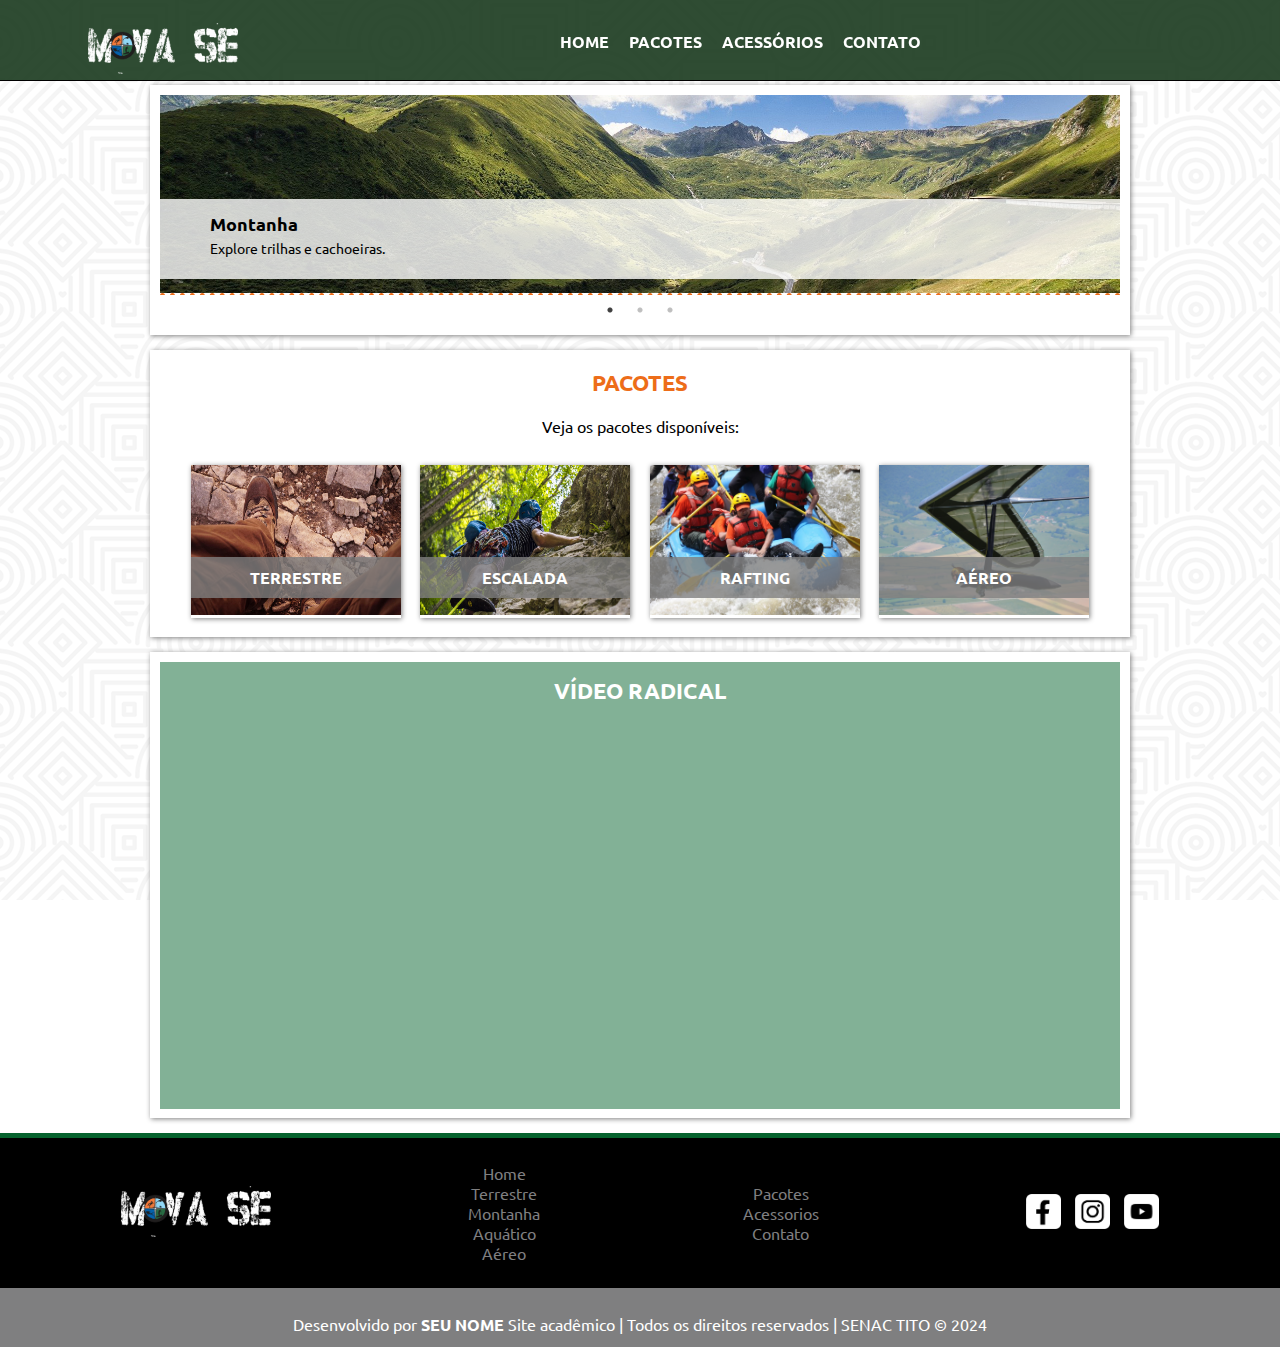
<file: Projeto_mova_se/index.html>
<!DOCTYPE html>
<html lang="pt-br">

<head>
    <meta charset="UTF-8">
    <meta http-equiv="X-UA-Compatible" content="IE=edge">
    <meta name="viewport" content="width=device-width, initial-scale=1.0">
    <title>Mova-se [Página principal]</title>
    <meta name="description"
        content="O mova-se é um site educacional, com a proposta de fazer reservas e pacotes de viagens com esportes radicais.">

    <!-- CSS do Plugin Slick -->
    <link rel="stylesheet" href="slick/slick.css">
    <link rel="stylesheet" href="slick/slick-theme.css">

    <!-- CSS Estilo -->
    <link rel="stylesheet" href="css/estilo.css">
    <link rel="preconnect" href="https://fonts.googleapis.com">
    <link rel="preconnect" href="https://fonts.gstatic.com" crossorigin>
    <link
        href="https://fonts.googleapis.com/css2?family=Ubuntu:ital,wght@0,300;0,400;0,500;0,700;1,300;1,400;1,500;1,700&display=swap"
        rel="stylesheet">
    <link href="https://fonts.googleapis.com/css2?family=Material+Symbols+Outlined" rel="stylesheet" />


</head>

<body>
    <header id="topo">
        <div>
            <h1>
                <a href="index.html"><img src="imagem/logo.png" alt="Logotipo"></a>
            </h1>
            <span id="iconMenu" class="material-symbols-outlined" onclick="clickMenu()">
                menu
            </span>

            <nav id="itens">
                <a href="index.html" tabindex="1">Home</a>
                <!--tabindex é utilizado para a acessibilidade-->
                <a href="pacotes.html" tabindex="2">Pacotes</a>
                <a href="acessorios.html" tabindex="3">Acessórios</a>
                <a href="contato.html" tabindex="4">Contato</a>
            </nav>
        </div>
    </header>

    <main class="conteudo">
        <article class="cont-home">
            <div class="destaque" id="destaque">
                <div class="cont-destaque">
                    <img src="imagem/montanha.jpg" alt="Imagem: Vale com montanhas">
                    <div class="text-destaque">
                        <h2>Montanha</h2>
                        <p>Explore trilhas e cachoeiras.</p>
                    </div>
                </div>
                <div class="cont-destaque">
                    <img src="imagem/arvores.jpg" alt="Imagem: Bosque de árvores">
                    <div class="text-destaque">
                        <h2>Terrestre</h2>
                        <p>Explore trilhas e cachoeiras.</p>
                    </div>
                </div>
                <div class="cont-destaque">
                    <img src="imagem/paisagem.jpg" alt="Imagem: Vale com montanhas e rios">
                    <div class="text-destaque">
                        <h2>Aquático</h2>
                        <p>Explore rios e cachoeiras.</p>
                    </div>
                </div>
            </div>
        </article>

        <aside id="frase">
            <p>
                "Silêncio, a mãe natureza está esperando sua conexão."<br>Amara Antara
            </p>
        </aside>

        <article class="card">
            <h2 class="titulo">Pacotes</h2>
            <p>Veja os pacotes disponíveis:</p>
            <div class="card-conteudo">
                <figure>
                    <a href="#"><img  src="imagem/capa-terrestre.jpg" alt="Terrestre" onclick="mostrarFrase()"></a>
                    <figcaption>terrestre</figcaption>
                </figure>
                <figure>
                    <a href="#"><img src="imagem/escalada.jpg" alt="Escalada" onclick="mostrarFrase()"></a>
                    <figcaption>escalada</figcaption>
                </figure>
                <figure>
                    <a href="#"><img src="imagem/rafting.jpg" alt="rafting" onclick="mostrarFrase()"></a>
                    <figcaption>rafting</figcaption>
                </figure>
                <figure>
                    <a href="#"><img src="imagem/asa-delta.jpg" alt="aéreo" onclick="mostrarFrase()"></a>
                    <figcaption>aéreo</figcaption>
                </figure>
            </div>
        </article>

        <article>
            <div id="video">
                <h2 class="titulo" id="titulo-video">Vídeo Radical</h2>
                <iframe width="100%" height="350" src="https://www.youtube.com/embed/LPO5BZnzuIs"
                    title="YouTube video player" frameborder="0"
                    allow="accelerometer; autoplay; clipboard-write; encrypted-media; gyroscope; picture-in-picture; web-share"
                    allowfullscreen></iframe>
            </div>
        </article>
    </main>

    <footer class="rodape">
        <div class="rodape-conteudo">
            <div id="logo-rodape">
                <a href="index.html"><img src="imagem/logo.png" alt="Logotipo"></a>
            </div>
            <div class="menu-rodape">
                <ul>
                    <li><a href="index.html">Home</a></li>
                    <li><a href="#">Terrestre</a></li>
                    <li><a href="#">Montanha</a></li>
                    <li><a href="#">Aquático</a></li>
                    <li><a href="#">Aéreo</a></li>
                </ul>
            </div>
            <div class="menu-rodape">
                <ul>
                    <li><a href="pacotes.html">Pacotes</a></li>
                    <li><a href="acessorios.html">Acessorios</a></li>
                    <li><a href="contato.html">Contato</a></li>
                </ul>
            </div>
            <div class="redes">
                <aside>
                    <img src="imagem/facebook.png" alt="Logo do Facebook">
                    <img src="imagem/insta.png" alt="Logo do Instagram">
                    <img src="imagem/youtube.png" alt="Logo do Youtube">
                </aside>
            </div>
        </div>
        <div class="assinatura">
            <p>Desenvolvido por <b>SEU NOME</b> Site acadêmico |
                Todos os direitos reservados |
                SENAC TITO &copy; 2024</p>

        </div>

    </footer>
    <script src="js/jquery-3.7.0.min.js"></script>
    <script src="slick/slick.min.js"></script>
    <script src="js/interacao.js"></script>
</body>

</html>
</file>
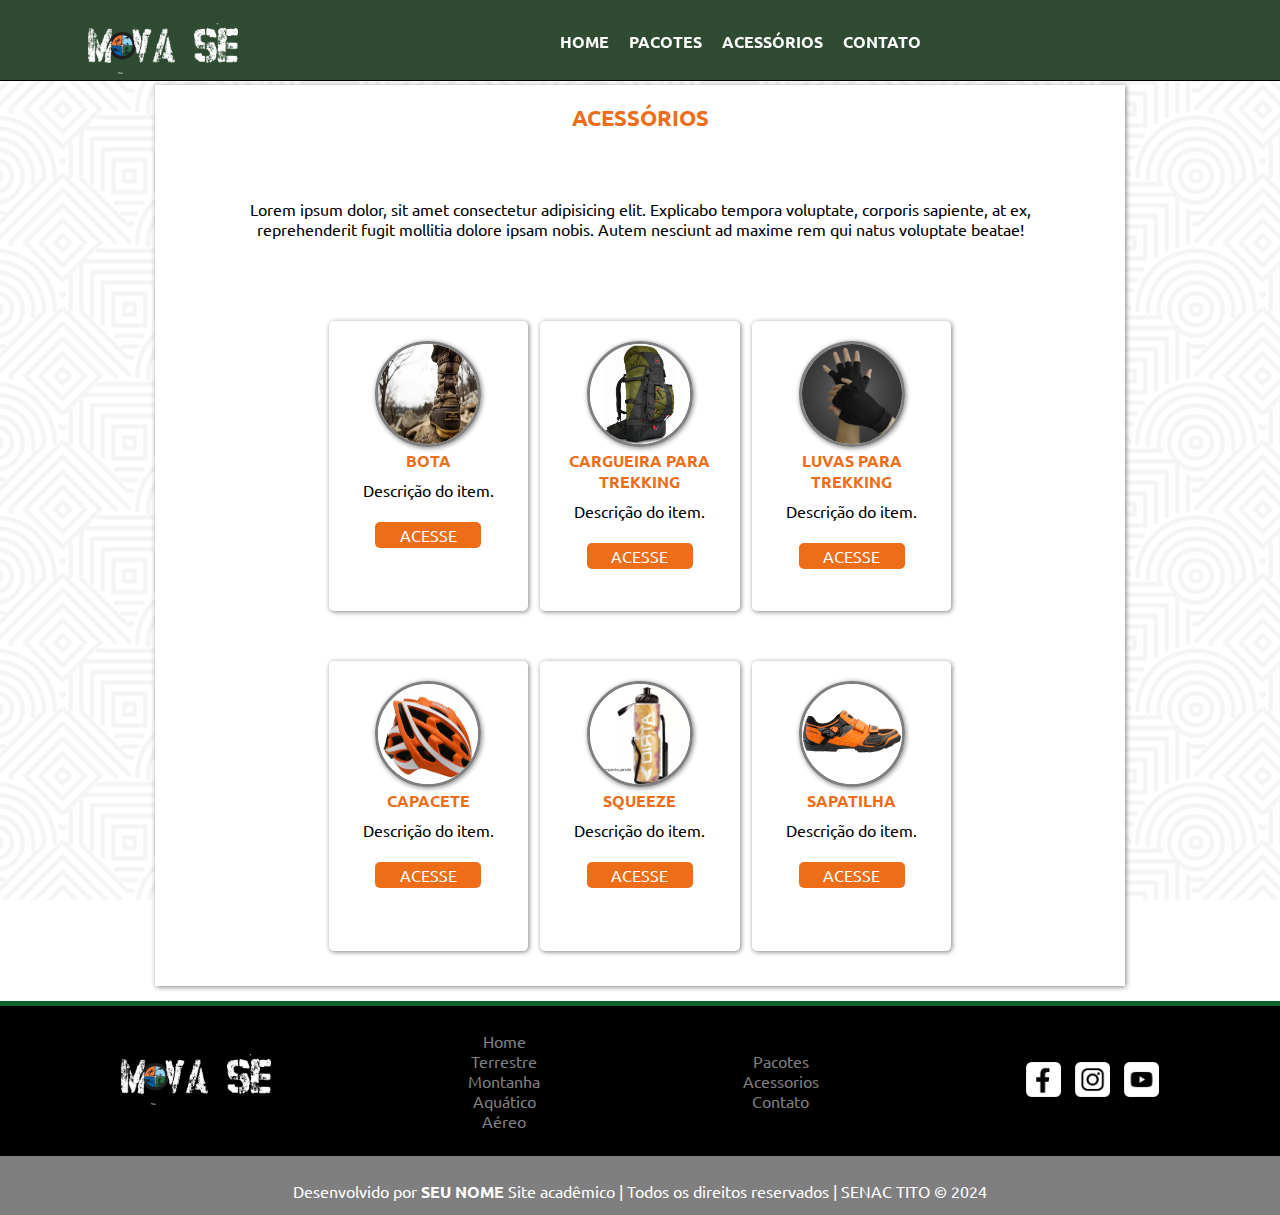
<file: Projeto_mova_se/acessorios.html>
<!DOCTYPE html>
<html lang="pt-br">

<head>
    <meta charset="UTF-8">
    <meta http-equiv="X-UA-Compatible" content="IE=edge">
    <meta name="viewport" content="width=device-width, initial-scale=1.0">
    <title>Mova- se [Página principal]</title>
    <meta name="description" content="O mova-se é um site educacional, 
    com a proposta de fazer reservas e pacotes de viagens 
    com esportes radicais.">

        <!-- CSS Estilo -->
        <link rel="stylesheet" href="css/estilo.css">



    <link rel="preconnect" href="https://fonts.googleapis.com">
<link rel="preconnect" href="https://fonts.gstatic.com" crossorigin>
<link href="https://fonts.googleapis.com/css2?family=Ubuntu:wght@300&display=swap" rel="stylesheet">
<link href="https://fonts.googleapis.com/css2?family=Material+Symbols+Outlined" rel="stylesheet" />

</head>

<body>
    <header id="topo">
        <div>
            <h1>
                <a href="index.html"><img src="imagem/logo.png" alt="Logotipo"></a>
            </h1>
            <span id="iconMenu" class="material-symbols-outlined" onclick="clickMenu()">
                menu
            </span>
            <nav id="itens">
                <a href="index.html" tabindex="1">Home</a>
                <!--tabindex é utilizado para a acessibilidade-->
                <a href="pacotes.html" tabindex="2">Pacotes</a>
                <a href="acessorios.html" tabindex="3">Acessórios</a>
                <a href="contato.html" tabindex="4">Contato</a>
            </nav>
        </div>
    </header>


    <main class="conteudo">
        <div class="conteudo-info">
            <article>
                <h2 class="titulo">Acessórios</h2>
                <p>Lorem ipsum dolor, sit amet consectetur adipisicing elit.
                    Explicabo tempora voluptate, corporis sapiente, at ex,
                    reprehenderit fugit mollitia dolore ipsam nobis. Autem
                    nesciunt ad maxime rem qui natus voluptate beatae!</p>
            
                    <aside id="frase">
                        <p>
                            "Silêncio, a mãe natureza está esperando sua conexão."<br>Amara Antara
                        </p>
                    </aside>

                <div class="acessorios">
                    <div class="produtos">
                        <div class="img-produto">
                            <img src="imagem/bota.jpg" alt="produto bota">
                        </div>
                        <h4>BOTA</h4>
                        <p>Descrição do item.</p>
                        <div class="acesse btn modal-btn" onclick="mostrarFrase()">Acesse</div>

                    </div>
                    <div class="produtos">
                        <div class="img-produto">
                            <img src="imagem/mochila.jpg" alt="Mochila">
                        </div>
                        <h4>Cargueira para trekking</h4>
                        <p>Descrição do item.</p>
                        <div class="acesse btn modal-btn" onclick="mostrarFrase()">Acesse</div>

                    </div>
                    <div class="produtos">
                        <div class="img-produto">
                            <img src="imagem/luvas.jpg" alt="luvas">
                        </div>
                        <h4>Luvas para trekking</h4>
                        <p>Descrição do item.</p>
                        <div class="acesse btn modal-btn" onclick="mostrarFrase()">Acesse</div>
                    </div>
                </div>
                <div class="acessorios">
                    <div class="produtos">
                        <div class="img-produto">
                            <img src="imagem/capacete.jpg" alt="capacete">
                        </div>
                        <h4>Capacete</h4>
                        <p>Descrição do item.</p>
                        <div class="acesse btn modal-btn" onclick="mostrarFrase()">Acesse</div>

                    </div>
                    <div class="produtos">
                        <div class="img-produto">
                            <img src="imagem/squeeze.jpg" alt="Squeeze">
                        </div>
                        <h4>Squeeze</h4>
                        <p>Descrição do item.</p>
                        <div class="acesse btn modal-btn" onclick="mostrarFrase()">Acesse</div>

                    </div>
                    <div class="produtos">
                        <div class="img-produto">
                            <img src="imagem/sapatilha-escalada.jpg" alt="sapatilha de escalada">
                        </div>
                        <h4>Sapatilha</h4>
                        <p>Descrição do item.</p>
                        <div class="acesse btn modal-btn" id="modal" onclick="mostrarFrase()">Acesse</div>

                    </div>


                </div>

            </article>

        </div>

        <div class="modal-overlay">
            <div class="modal-container">
                <h3>Conteúdo</h3>
                <p>Este é o conteúdo do Modal</p>
                <p>Mensagem enviado com sucesso!</p>
                <button class="close-btn"><i class="fas fa-times"></i></button>
            </div>
        </div>


    </main>
    <footer class="rodape">
        <div class="rodape-conteudo">
            <div id="logo-rodape">
                <a href="index.html"><img src="imagem/logo.png" alt="Logotipo"></a>
            </div>
            <div class="menu-rodape">
                <ul>
                    <li><a href="index.html">Home</a></li>
                    <li><a href="#">Terrestre</a></li>
                    <li><a href="#">Montanha</a></li>
                    <li><a href="#">Aquático</a></li>
                    <li><a href="#">Aéreo</a></li>
                </ul>
            </div>
            <div class="menu-rodape">
                <ul>
                    <li><a href="pacotes.html">Pacotes</a></li>
                    <li><a href="acessorios.html">Acessorios</a></li>
                    <li><a href="contato.html">Contato</a></li>
                </ul>
            </div>
            <div class="redes">
                <aside>
                    <img src="imagem/facebook.png" alt="Logo do Facebook">
                    <img src="imagem/insta.png" alt="Logo do Instagram">
                    <img src="imagem/youtube.png" alt="Logo do Youtube">
                </aside>
            </div>
        </div>
        <div class="assinatura">
            <p>Desenvolvido por <b>SEU NOME</b> Site acadêmico |
                Todos os direitos reservados |
                SENAC TITO &copy; 2024</p>

        </div>

    </footer>
    <script src="js/interacao.js"></script>
</body>

</html>
</file>
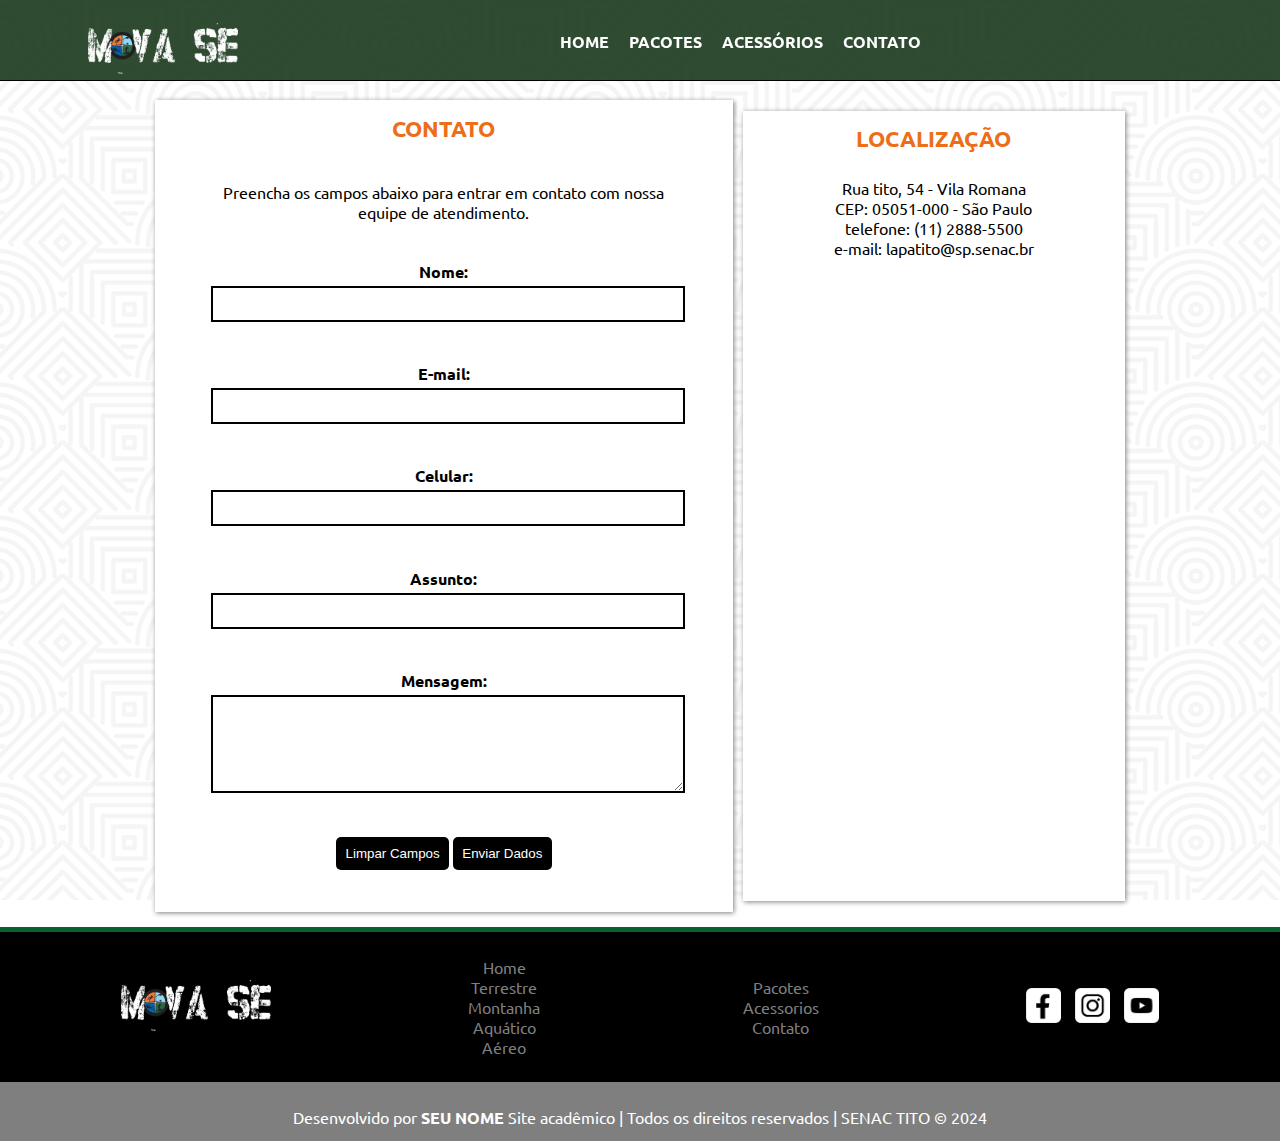
<file: Projeto_mova_se/contato.html>
<!DOCTYPE html>
<html lang="pt-br">

<head>
    <meta charset="UTF-8">
    <meta http-equiv="X-UA-Compatible" content="IE=edge">
    <meta name="viewport" content="width=device-width, initial-scale=1.0">
    <title>Mova- se [Página principal]</title>
    <meta name="description" content="O mova-se é um site educacional, 
    com a proposta de fazer reservas e pacotes de viagens 
    com esportes radicais.">

        <!-- CSS Estilo -->
        <link rel="stylesheet" href="css/estilo.css">


<link rel="preconnect" href="https://fonts.googleapis.com">
<link rel="preconnect" href="https://fonts.gstatic.com" crossorigin>
<link href="https://fonts.googleapis.com/css2?family=Ubuntu:wght@300&display=swap" rel="stylesheet">
<link href="https://fonts.googleapis.com/css2?family=Material+Symbols+Outlined" rel="stylesheet" />


</head>

<body>
    <header id="topo">
        <div>
            <h1>
                <a href="index.html"><img src="imagem/logo.png" alt="Logotipo"></a>
            </h1>
            <span id="iconMenu" class="material-symbols-outlined" onclick="clickMenu()">
                menu
            </span>
            <nav id="itens">
                <a href="index.html" tabindex="1">Home</a>
                <!--tabindex é utilizado para a acessibilidade-->
                <a href="pacotes.html" tabindex="2">Pacotes</a>
                <a href="acessorios.html" tabindex="3">Acessórios</a>
                <a href="contato.html" tabindex="4">Contato</a>
            </nav>
        </div>
    </header>


    <main class="conteudo">
        <div class="conteudo-info" id="conteudo-contato">
            <article class="cont-contato">
                <div class="formulario">
                    <h2 class="titulo">Contato</h2>
                    <p>Preencha os campos abaixo para entrar em
                        contato com nossa equipe de atendimento.</p>
                    <form action="" id="form-contato" method="post">
                        <p>
                            <label for="nome">Nome:</label>
                            <input tabindex="5" required type="text" id="nome" name="nome">
                        </p>
                        <p>
                            <label for="email">E-mail:</label>
                            <input tabindex="6" required type="email" id="email" name="email">
                        </p>
                        <p>
                            <label for="telefone">Celular:</label>
                            <input tabindex="7" required type="tel" id="telefone" name="telefone">
                        </p>
                        <p>
                            <label for="assunto">Assunto:</label>
                            <input tabindex="8" required type="text" id="assunto" name="assunto">
                        </p>
                        <p>
                            <label for="mensagem">Mensagem:</label>
                            <textarea tabindex="9" name="mensagem" id="mensagem" cols="30" rows="6"></textarea>
                        </p>
                        <p>
                            <button tabindex="10" id="limpar" type="reset" name="limpar">Limpar Campos</button>
                            <button tabindex="11" id="enviar" name="enviar">Enviar Dados</button>
                        </p>
                    </form>
                </div>
            </article>
            <article class="cont-contato" id="localizacao-end"> <!--acrescentar o id-->
                <div class="localizacao">
                    <h2 class="titulo">Localização</h2>
                    <p>Rua tito, 54 - Vila Romana<br>CEP: 05051-000 - São Paulo
                    <br>telefone: (11) 2888-5500
                    <br>e-mail: lapatito@sp.senac.br
                </p>
                <iframe src="https://www.google.com/maps/embed?pb=!1m18!1m12!1m3!1d3658.1261441208867!2d-46.697468125784106!3d-23.527964978822755!2m3!1f0!2f0!3f0!3m2!1i1024!2i768!4f13.1!3m3!1m2!1s0x94cef8768338062b%3A0xc990914f925240f4!2sR.%20Tito%2C%2054%20-%20Vila%20Romana%2C%20S%C3%A3o%20Paulo%20-%20SP%2C%2005051-000!5e0!3m2!1spt-BR!2sbr!4v1689619483974!5m2!1spt-BR!2sbr" width="400" height="350" style="border:0;" allowfullscreen="" loading="lazy" referrerpolicy="no-referrer-when-downgrade"></iframe>
                </div>
            </article>
        </div>
    </main>

    <footer class="rodape">
        <div class="rodape-conteudo">
            <div id="logo-rodape">
                <a href="index.html"><img src="imagem/logo.png" alt="Logotipo"></a>
            </div>
            <div class="menu-rodape">
                <ul>
                    <li><a href="index.html">Home</a></li>
                    <li><a href="#">Terrestre</a></li>
                    <li><a href="#">Montanha</a></li>
                    <li><a href="#">Aquático</a></li>
                    <li><a href="#">Aéreo</a></li>
                </ul>
            </div>
            <div class="menu-rodape">
                <ul>
                    <li><a href="pacotes.html">Pacotes</a></li>
                    <li><a href="acessorios.html">Acessorios</a></li>
                    <li><a href="contato.html">Contato</a></li>
                </ul>
            </div>
            <div class="redes">
                <aside>
                    <img src="imagem/facebook.png" alt="Logo do Facebook">
                    <img src="imagem/insta.png" alt="Logo do Instagram">
                    <img src="imagem/youtube.png" alt="Logo do Youtube">
                </aside>
            </div>
        </div>
        <div class="assinatura">
            <p>Desenvolvido por <b>SEU NOME</b> Site acadêmico |
                Todos os direitos reservados |
                SENAC TITO &copy; 2024</p>

        </div>

    </footer>
   
    <script src="js/interacao.js"></script>
</body>

</html>
</file>
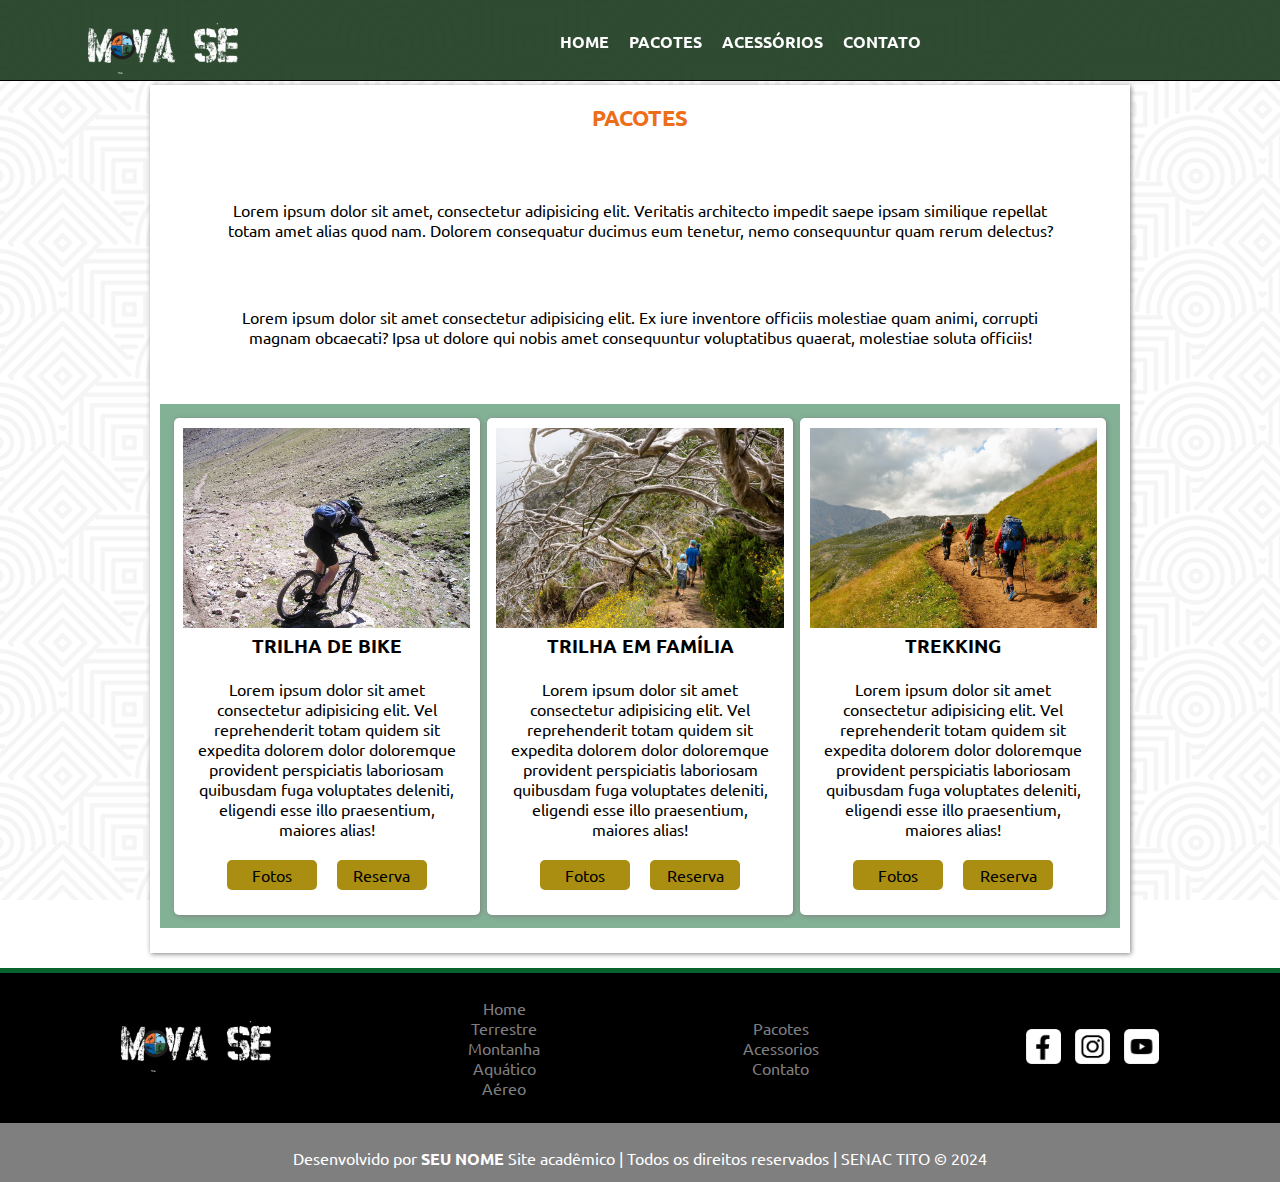
<file: Projeto_mova_se/pacotes.html>
<!DOCTYPE html>
<html lang="pt-br">

<head>
    <meta charset="UTF-8">
    <meta http-equiv="X-UA-Compatible" content="IE=edge">
    <meta name="viewport" content="width=device-width, initial-scale=1.0">
    <title>Mova- se [Página principal]</title>
    <meta name="description" content="O mova-se é um site educacional, 
    com a proposta de fazer reservas e pacotes de viagens 
    com esportes radicais.">

        <!-- CSS Estilo -->
        <link rel="stylesheet" href="css/estilo.css">


    <link rel="preconnect" href="https://fonts.googleapis.com">
    <link rel="preconnect" href="https://fonts.gstatic.com" crossorigin>
    <link href="https://fonts.googleapis.com/css2?family=Ubuntu:wght@300&display=swap" rel="stylesheet">
    <link href="https://fonts.googleapis.com/css2?family=Material+Symbols+Outlined" rel="stylesheet" />
    

</head>

<body>
    <header id="topo">
        <div>
            <h1>
                <a href="index.html"><img src="imagem/logo.png" alt="Logotipo"></a>
            </h1>
            <span id="iconMenu" class="material-symbols-outlined" onclick="clickMenu()">
                menu
            </span>
            <nav id="itens">
                <a href="index.html" tabindex="1">Home</a>
                <!--tabindex é utilizado para a acessibilidade-->
                <a href="pacotes.html" tabindex="2">Pacotes</a>
                <a href="acessorios.html" tabindex="3">Acessórios</a>
                <a href="contato.html" tabindex="4">Contato</a>
            </nav>
        </div>
    </header>


    <main class="conteudo">
        <article class="conteudo-info">
            <h2 class="titulo">Pacotes</h2>
            <p>Lorem ipsum dolor sit amet, consectetur adipisicing elit. Veritatis architecto impedit saepe ipsam
                similique repellat totam amet alias quod nam. Dolorem consequatur ducimus eum tenetur, nemo consequuntur
                quam rerum delectus?</p>
            <p>Lorem ipsum dolor sit amet consectetur adipisicing elit. Ex iure inventore officiis molestiae quam animi,
                corrupti magnam obcaecati? Ipsa ut dolore qui nobis amet consequuntur voluptatibus quaerat, molestiae
                soluta officiis!</p>
            <div class="card" id="card-pacote">
                <section class="card-pacote-info">
                    <img src="imagem/mountain-bike.jpg" alt="bike na montanha">
                    <h3>TRILHA DE BIKE</h3>
                    <p>Lorem ipsum dolor sit amet consectetur adipisicing elit. Vel reprehenderit totam quidem sit
                        expedita dolorem dolor doloremque provident perspiciatis laboriosam quibusdam fuga voluptates
                        deleniti, eligendi esse illo praesentium, maiores alias!</p>
                    <div class="pac-flex">
                        <div class="pac-fotos"><a href="#">Fotos</a></div>
                        <div class="pac-reserva"><a href="#">Reserva</a></div>
                    </div>
                </section>
                <section class="card-pacote-info">
                    <img src="imagem/trilha2.jpg" alt="trilha em família">
                    <h3>TRILHA EM FAMÍLIA</h3>
                    <p>Lorem ipsum dolor sit amet consectetur adipisicing elit. Vel reprehenderit totam quidem sit
                        expedita dolorem dolor doloremque provident perspiciatis laboriosam quibusdam fuga voluptates
                        deleniti, eligendi esse illo praesentium, maiores alias!</p>
                    <div class="pac-flex">
                        <div class="pac-fotos"><a href="#">Fotos</a></div>
                        <div class="pac-reserva"><a href="#">Reserva</a></div>
                    </div>
                </section>
                <section class="card-pacote-info">
                    <img src="imagem/trilha.jpg" alt="Trilha">
                    <h3>TREKKING</h3>
                    <p>Lorem ipsum dolor sit amet consectetur adipisicing elit. Vel reprehenderit totam quidem sit
                        expedita dolorem dolor doloremque provident perspiciatis laboriosam quibusdam fuga voluptates
                        deleniti, eligendi esse illo praesentium, maiores alias!</p>
                    <div class="pac-flex">
                        <div class="pac-fotos"><a href="#">Fotos</a></div>
                        <div class="pac-reserva"><a href="#">Reserva</a></div>
                    </div>
                </section>

            </div>
        </article>
    </main>

    <footer class="rodape">
        <div class="rodape-conteudo">
            <div id="logo-rodape">
                <a href="index.html"><img src="imagem/logo.png" alt="Logotipo"></a>
            </div>
            <div class="menu-rodape">
                <ul>
                    <li><a href="index.html">Home</a></li>
                    <li><a href="#">Terrestre</a></li>
                    <li><a href="#">Montanha</a></li>
                    <li><a href="#">Aquático</a></li>
                    <li><a href="#">Aéreo</a></li>
                </ul>
            </div>
            <div class="menu-rodape">
                <ul>
                    <li><a href="pacotes.html">Pacotes</a></li>
                    <li><a href="acessorios.html">Acessorios</a></li>
                    <li><a href="contato.html">Contato</a></li>
                </ul>
            </div>
            <div class="redes">
                <aside>
                    <img src="imagem/facebook.png" alt="Logo do Facebook">
                    <img src="imagem/insta.png" alt="Logo do Instagram">
                    <img src="imagem/youtube.png" alt="Logo do Youtube">
                </aside>
            </div>
        </div>
        <div class="assinatura">
            <p>Desenvolvido por <b>SEU NOME</b> Site acadêmico |
                Todos os direitos reservados |
                SENAC TITO &copy; 2024</p>

        </div>

    </footer>
    <script src="js/interacao.js"></script>
</body>

</html>
</file>
<file: Projeto_mova_se/css/estilo.css>
@charset "utf-8";

@import url('https://fonts.googleapis.com/css2?family=Ubuntu:ital,wght@0,300;0,400;0,500;0,700;1,300;1,400;1,500;1,700&display=swap');

/* Criando regras utilizando o fluxo do MOBILE FIRST */

/* Regras Gerais*/

body {
    font-family: 'Ubuntu', sans-serif;
    background-image: url(../imagem/hypnotize.png);
    background-attachment: fixed;
    /* attachment irá mexer diretamente com a imgem que colocamos no css, neste caso deixar ela fixa. */
    margin: 0;
    padding: 0;
    width: 100%;
}

h1,
h2,
h3,
h4,
p,
figure {
    margin: 0;
    padding: 0;
}

img {
    max-width: 100%;
}

/* Regras do topo */
#topo {
    background-color: rgba(24, 56, 29, 0.9);
    border-bottom: solid 1px;
    text-align: center;
    margin-bottom: 15px;
}

h1 img {
    margin-top: 25px;
    width: 200px;
}

#iconMenu {
    color: white;
    cursor: pointer;
    min-height: 40px;
    display: block;
    overflow: hidden;
    line-height: 40px;
    padding-left: 1%;
    font-size: 40px;
}

nav {
    min-height: 40px;
    display: none;
    text-transform: uppercase;
    font-weight: bold;
    overflow: hidden;
    line-height: 40px;
    padding-left: 1%;
}

nav a:link,
nav a:visited,
#iconMenu:link,
#iconMenu:visited {
    text-decoration: none;
    color: white;
    transition: background-color 1s;
    min-height: inherit;
    display: flex;
    justify-content: center;
    align-items: center;
}

nav a:hover,
nav a:focus,
#iconMenu:hover,
#iconMenu:focus {
    background-color: #A98E12;
    color: #000;
    transition: background-color 1s;
    border-radius: 5%;
}

/* Regras para o Footer */
.rodape {
    border-top: solid #06632E 5px;
    background-color: #000;
    color: #7f7f80;
    text-align: center;
    width: 100%;
}

.rodape p,
li {
    font-size: 16px;
}

.rodape img {
    margin: 0 5px;
}

.rodape-conteudo {
    padding: 15px;
    color: #fff;
}

.rodape-conteudo ul {
    list-style: none;
    margin: 0 auto;
    padding: 10px 0;
}

#logo-rodape {
    min-width: 146px;
    width: 150px;
    margin: 0 auto;
}

.menu-rodape a {
    text-decoration: none;
    color: #7f7f80;
}

.menu-rodape a:hover {
    color: #fff;
}

.redes img {
    min-width: 35px;
    width: 35px;
}

.assinatura {
    color: #fff;
    background-color: #7f7f80;
    text-align: center;
    height: auto;
    padding: 1%;
}

.assinatura p {
    padding-top: 3%;
}

/* Regras para a área do conteúdo principal */
.conteudo {
    max-width: 95%;
    margin: auto;
}

.conteudo article {
    background-color: white;
    margin: 15px 0;
    padding: 1%;
    box-shadow: grey 1px 1px 5px;
}

.conteudo h2,
.conteudo h3,
.conteudo p {
    padding: 1%;
}

.titulo {
    font-size: 1.4em;
    color: #ED6D19;
    text-align: center;
    text-transform: uppercase;
}

#destaque img {
    border-bottom: dotted #ED6D19 5px;
    /* o dotted deixa a borda pontilhada */
}

.text-destaque {
    position: relative;
    background-color: rgba(255, 255, 255, 0.8);
    height: 80px;
    bottom: 100px;
    margin-top: 5px;
    width: 100%;
}

.text-destaque h2 {
    color: #000 !important;
    /* friza o efeito aplicado, cancelando todos os outros desta propriedade. */
    margin-top: 5px;
    padding: 5px 0 3px 50px;
    font-size: 18px;
}

.text-destaque p {
    margin-top: 5px;
    font-size: 14px;
    padding: 0 0 5px 50px;
    
}

.cont-destaque {
    height: 200px;
}

.cont-destaque img {
    width: 100%;
    height: 99%;
    object-fit: cover;
}

#frase {
    color: #fff;
    background-color: #ED6D19;
    text-align: center;
    height: 80px;
    display: none;
}

#frase p {
    font-size: 1em;
    padding: 12px;
}

.card {
    margin: 15px 0;
    padding: 5%;
}

.card p {
    text-align: center;
    padding: 1% 0 2% 0;
}

.card-conteudo figure {
    margin: 1%;
    position: relative;
    box-shadow: grey 1px 1px 5px;
}

.card-conteudo figcaption {
    position: absolute;
    left: 0;
    bottom: 20px;
    width: 100%;
    background-color: rgba(127, 127, 128, 0.8);
    color: white;
    padding: 10px 0;
    text-align: center;
    font-weight: bold;
    text-transform: uppercase;
}

.card-conteudo figure img {
    transition: 1s;
    filter: opacity(1);
}

.card-conteudo a:hover img,
.card-conteudo a:focus img {
    filter: opacity(0.6);
}

#titulo-video {
    color: #fff;
    padding: 15px;
}

#video {
    background-color: rgba(6, 99, 46, 0.5);
    text-align: center;
    width: 100%;
}

iframe {
    margin: auto;
    max-width: 80%;
    display: block;
    padding: 2% 0;
}

/* Regras para contato */

#form-contato {
    margin: auto;
    max-width: 700px;
    width: 95%;
}

#form-contato input,
#form-contato textarea {
    border: solid 2px black;
    width: 100%;
    margin: 4px auto;
}

#form-contato input {
    height: 30px;
}

#form-contato label {
    font-weight: bold;
}

/* Regras para os botões do contato */
#form-contato button:hover,
#form-contato button:focus {
    background-color: #ED6D19;
    cursor: pointer;
}

#form-contato button {
    border: none;
    padding: 2%;
    background-color: #000;
    color: white;
    border-radius: 5px;
}

.conteudo-info p {
    margin: 5%;
    text-align: center;
}

.localizacao p {
    text-align: center;
}

/* página pacote */
#card-pacote {
    background-color: rgba(6, 99, 46, 0.5);
    padding: 10px;
    text-align: center;
}

.card-pacote-info {
    background-color: #fff;
    border-radius: 5px;
    padding: 1%;
    box-shadow: grey 1px 1px 5px;
    margin: 20px auto;
    max-width: 300px;
}

.pac-fotos,
.pac-reserva {
    background-color: #A98E12;
    color: #000;
    width: 80px;
    border-radius: 5px;
    text-align: center;
    padding: 5px;
}

.pac-flex {
    display: flex;
    justify-content: center;
    gap: 20px;
    margin: 15px;
}

.pac-fotos a:hover,
.pac-reserva a:hover,
.pac-fotos a:focus,
.pac-reserva a:focus {
    background-color: #ecda87;
    color: #fff;
    transition: background-color 1s;
    border-radius: 5%;
}

.pac-fotos a:link,
.pac-reserva a:link,
.pac-fotos a:visited,
.pac-reserva a:visited {
    color: #000;
    transition: background-color 1s;
    min-height: inherit;
    padding: 1px 8px;
    text-decoration: none;
}

/* página acessório */

.acessorios {
    margin: auto;
    padding: 15px;
}

.produtos img {
    max-width: 100px;
    border: solid 3px #7f7f80;
    border-radius: 100%;
    box-shadow: grey 1px 1px 5px;
}

.produtos {
    box-shadow: grey 1px 1px 5px;
    text-align: center;
    padding: 20px;
    width: 220px;
    height: 200px;
    margin: 10px auto;
    border-radius: 5px;
}

.produtos h4 {
    color: #ED6D19;
    text-transform: uppercase;
}

.img-produto img {
    width: 100px;
    height: 100px;
}

.acesse {
    text-transform: uppercase;
    background-color: #ED6D19;
    width: 100px;
    height: 20px;
    padding: 3px;
    border-radius: 5px;
    color: #fff;
    margin: 0 auto;
    cursor: pointer;
}





/* .modal-btn {
    margin-top: 2rem;
    background: var(--clr-primary-5);
    border-color: var(--clr-primary-5);
    color: var(--clr-white);
} */

/* .modal-btn:hover {
    background: transparent;
    color: var(--clr-primary-5);
} */

.modal-overlay {
    position: fixed;
    top: 0;
    left: 0;
    width: 100%;
    height: 100%;
    background: rgba(0, 0, 0, 0.6);
    display: grid;
    place-items: center;
    transition: var(--transition);
    visibility: hidden;
    z-index: -10;
}

/* OPEN/CLOSE MODAL */
.open-modal {
    visibility: visible;
    z-index: 10;
}

.modal-container {
    background-color: #fff;
    border-radius: 5px;
    width: 90vw;
    height: 30vh;
    /* max-width: var(--fixed-width); */
    text-align: center;
    display: grid;
    place-items: center;
    position: relative;
}

.close-btn {
    position: absolute;
    top: 1rem;
    right: 1rem;
    font-size: 2rem;
    background: transparent;
    border-color: transparent;
    color: red;
    cursor: pointer;
    /* transition: var(--transition); */
}

.close-btn:hover {
    color: red;
    transform: scale(1.3);
}





@media screen and (min-width:700px) {
    #topo {
        position: fixed;
        width: 100%;
        top: 0;
        z-index: 1000;
        height: 80px;
    }

    #topo div {
        display: flex;
        justify-content: center;
        align-items: center;
    }

    h1 {
        margin-left: 3%;
        margin-top: 5px;
        width: 150px;
    }

    h1 img {
        margin-top: 18px;
    }

    nav {
        width: 100%;
        display: flex;
        flex-wrap: wrap;
        justify-content: center;
        align-items: center;
    }

    #iconMenu {
        display: none;
    }

    nav a {
        padding: 10px;
    }

    .conteudo {
        margin-top: 85px;
    }

    .rodape-conteudo {
        display: flex;
        justify-content: center;
        align-items: center;
        flex-wrap: wrap;
    }

    #logo-rodape,
    .menu-rodape,
    .redes {
        margin: 0 auto;
    }

    .assinatura p {
        padding-top: 1%;
    }

    .card-conteudo,
    .acessorios,
    #card-pacote {
        display: flex;
        justify-content: center;
        align-items: center;
    }

    .produtos {
        margin: 10px 1%;
        height: auto;
    }

    .acesse {
        margin: 0 auto;
    }

    .card-pacote-info {
        margin: 0.4%;
        overflow: hidden;
    }

    .card-pacote-info img {
        height: 200px;
        object-fit: cover;
        width: 100%;
    }

    .acessorios {
        margin: 0 15%;
    }
}

@media screen and (min-width:930px) {
    .card-conteudo figure img {
        width: 210px;
        height: 150px;
    }

    .text-destaque h2 {
        margin-top: -4px;
        padding-top: 13px;
    }

    .text-destaque p {
        margin-top: 0;
    }

    #frase p {
        padding-top: 24px;
        font-size: 1.1em;
    }

    .produtos {
        height: 250px;
    }

    .acesse {
        margin: 20px auto;
    }

    #conteudo-contato {
        display: flex;
        justify-content: center;
        align-items: center;
    }

    .conteudo-info article {
        margin: 15px 5px;
        padding: 1%;
    }

    .localizacao iframe {
        height: 500px;
    }

    #localizacao-end {
        height: 745px;
    }
}

@media screen and (min-width:1200px) {
    nav {
        width: 980px;
    }

    .conteudo {
        width: 980px;
    }

    #localizacao-end {
        height: 770px;
    }
}
</file>
